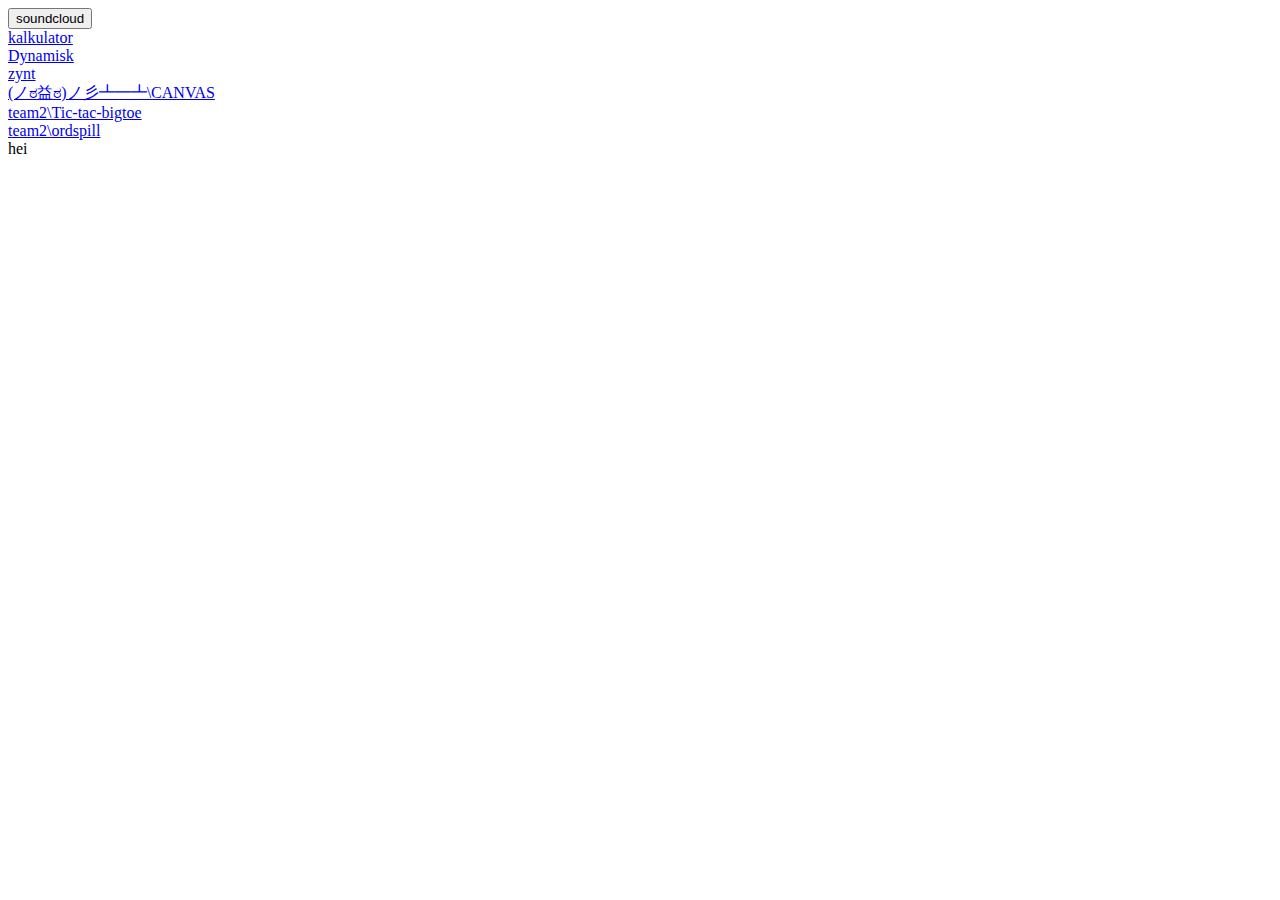
<file: Index.html>
<!DOCTYPE html>
<html lang="en">

<head>

</head>

<body>
    <button onclick="box()">soundcloud</button><br>
    <!-- <button onclick="kalkulator()">kalkulator</button> -->


    <a href="kalkulator\index.html" target="_blank">kalkulator</a><br>
    <a href="dynamisk referanse\dynamisk referanse.html" target="_blank">Dynamisk</a><br>
    <a href="zynt\zynt.html" target="_blank">zynt</a><br>
    <a href="(ノಠ益ಠ)ノ彡┻━┻\CAN.index.html" target="_blank">(ノಠ益ಠ)ノ彡┻━┻\CANVAS</a><br>
    <a href="team2\Tic-tac-bigtoe.html" target="_blank">team2\Tic-tac-bigtoe</a><br>
    <a href="ordspill Team2\index.html" target="_blank">team2\ordspill</a><br> hei
    <script>
        function box() {
            var myWindow = window.open("https://soundcloud.com/drtassen", "MsgWindow", "width=800,height=900");
            myWindow.document.write("<p>This window's name is: " + thebox + "</p>");
        }
    </script>
</body>

</html>
</file>
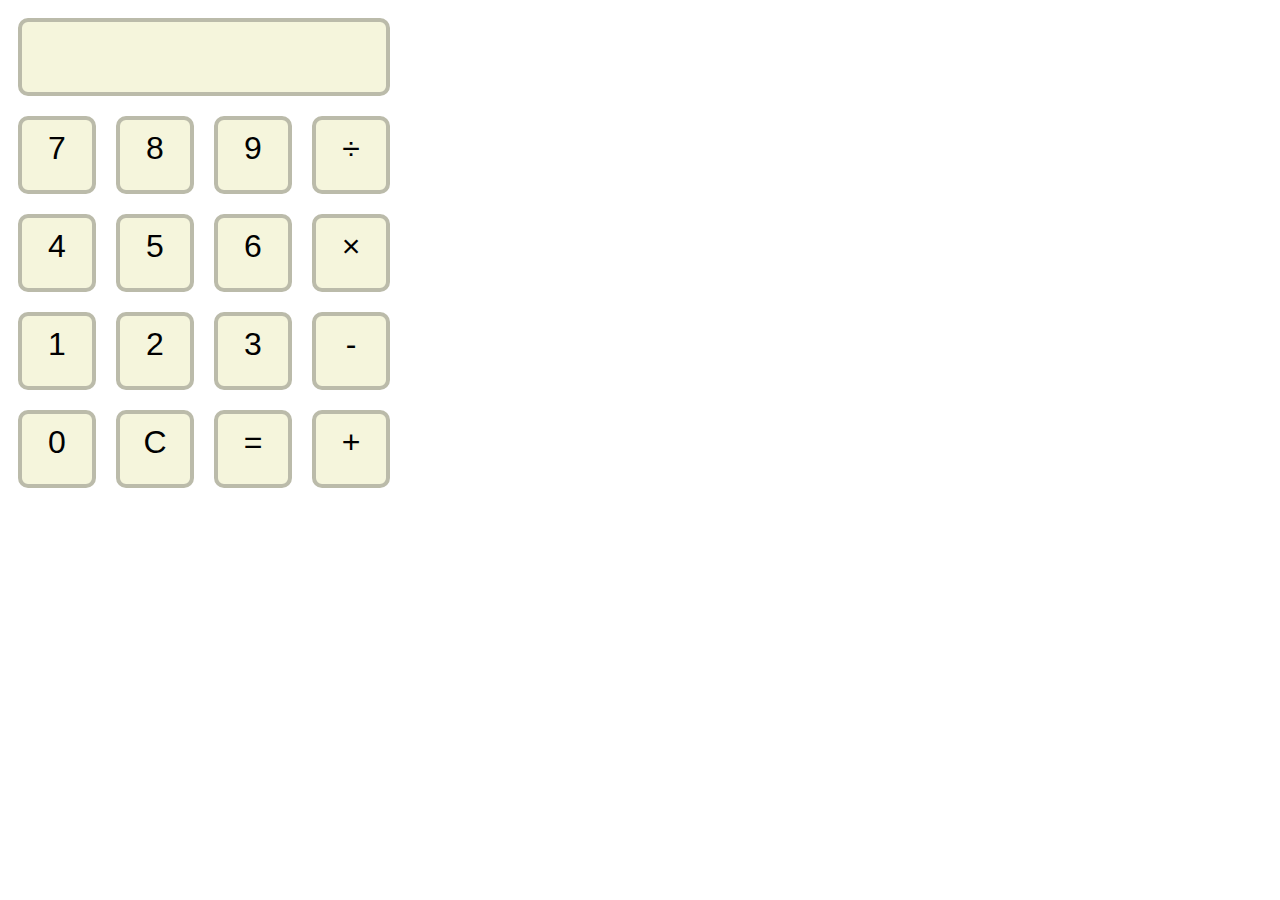
<file: kalkulator/index.html>
<!DOCTYPE html>

<html lang="en" xmlns="http://www.w3.org/1999/xhtml">

<head>
    <meta charset="utf-8" />


    <title>Kalkulator</title>
    <style type="text/css">
        div {
            float: left;
            background-color: beige;
            width: 50px;
            height: 50px;
            padding: 10px;
            margin: 10px;
            text-align: center;
            vertical-align: middle;
            font-family: helvetica;
            font-size: 200%;
            border: #bbbbaa solid 4px;
            border-radius: 10px;
        }
        
        div.resultBox {
            width: 344px;
            text-align: right;
        }
        
        div.firstInRow {
            clear: left;
        }
    </style>
</head>

<!-- //modell -->

<body>
    <div id="resultBox" class="resultBox" id="screen"></div>

    <div class="firstInRow" onclick="addCharacter(7)">7</div>
    <div onclick="addCharacter(8)">8</div>
    <div onclick="addCharacter(9)">9</div>
    <div onclick="addCharacter('÷')">÷</div>

    <div class="firstInRow" onclick="addCharacter(4)">4</div>
    <div onclick="addCharacter(5)">5</div>
    <div onclick="addCharacter(6)">6</div>
    <div onclick="addCharacter('×')">×</div>

    <div class="firstInRow" onclick="addCharacter(1)">1</div>
    <div onclick="addCharacter(2)">2</div>
    <div onclick="addCharacter(3)">3</div>
    <div onclick="addCharacter('-')">-</div>

    <div class="firstInRow" onclick="addCharacter(0)">0</div>
    <div onclick="clearResult();">C</div>
    <div onclick="calculate()">=</div>
    <div onclick="addCharacter('+')">+</div>

    <!-- controller -->

    <script type="text/javascript">
        var resultBox = document.getElementById('resultBox');

        function addCharacter(x) {
            resultBox.innerHTML += x;
        }

        function calculate() {
            var calculation = resultBox.innerHTML.replace('×', '*').replace('÷', '/');
            resultBox.innerHTML = eval(calculation);
        }

        //view 
        function clearResult() {
            resultBox.innerHTML = '';
        }
    </script>
</body>

</html>
</file>
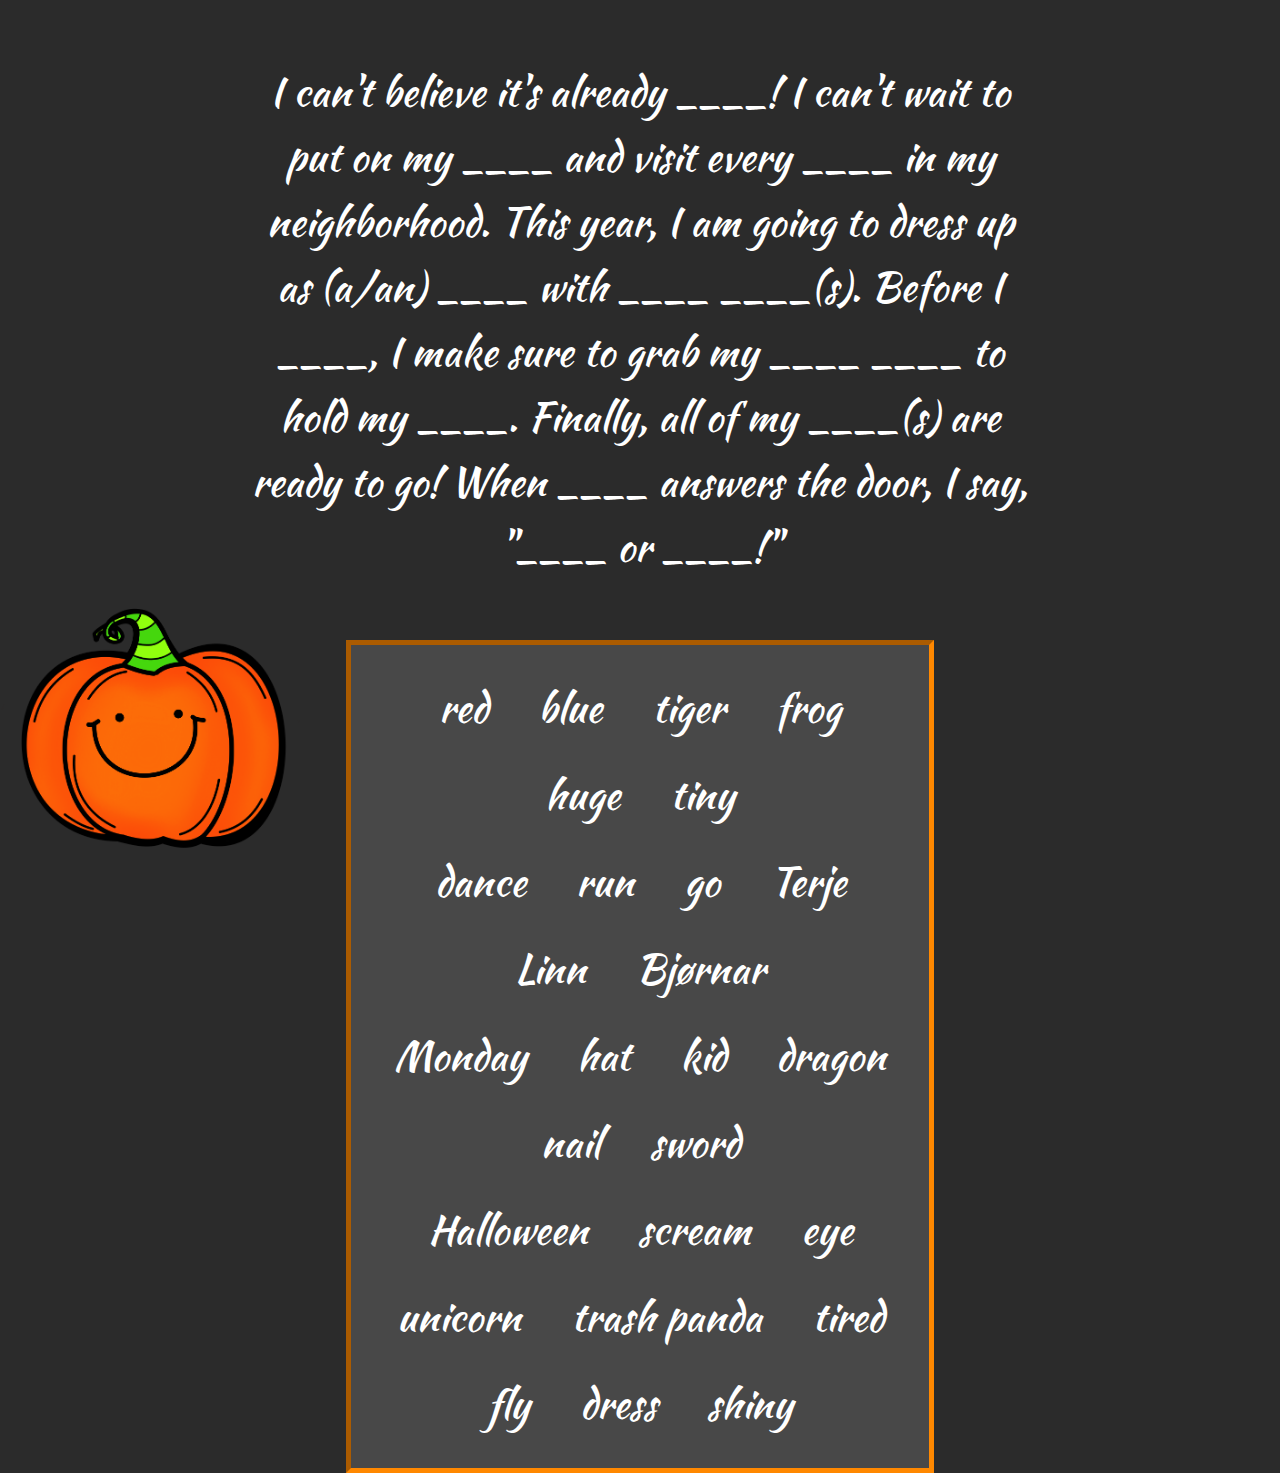
<file: ordspill Team2/index.html>
<!DOCTYPE html>
<html lang="en">

<head>
    <meta charset="UTF-8">
    <meta http-equiv="X-UA-Compatible" content="IE=edge">
    <meta name="viewport" content="width=device-width, initial-scale=1.0">
    <title>⚆ _ ⚆</title>
    <link rel="preconnect" href="https://fonts.googleapis.com">
    <link rel="preconnect" href="https://fonts.gstatic.com" crossorigin>
    <link href="https://fonts.googleapis.com/css2?family=Kaushan+Script&display=swap" rel="stylesheet">

    <link rel="stylesheet " href="css.css ">

</head>

<body>
    <div id='app'></div>

    <script src="javascripten.js "></script>
</body>


</html>
</file>
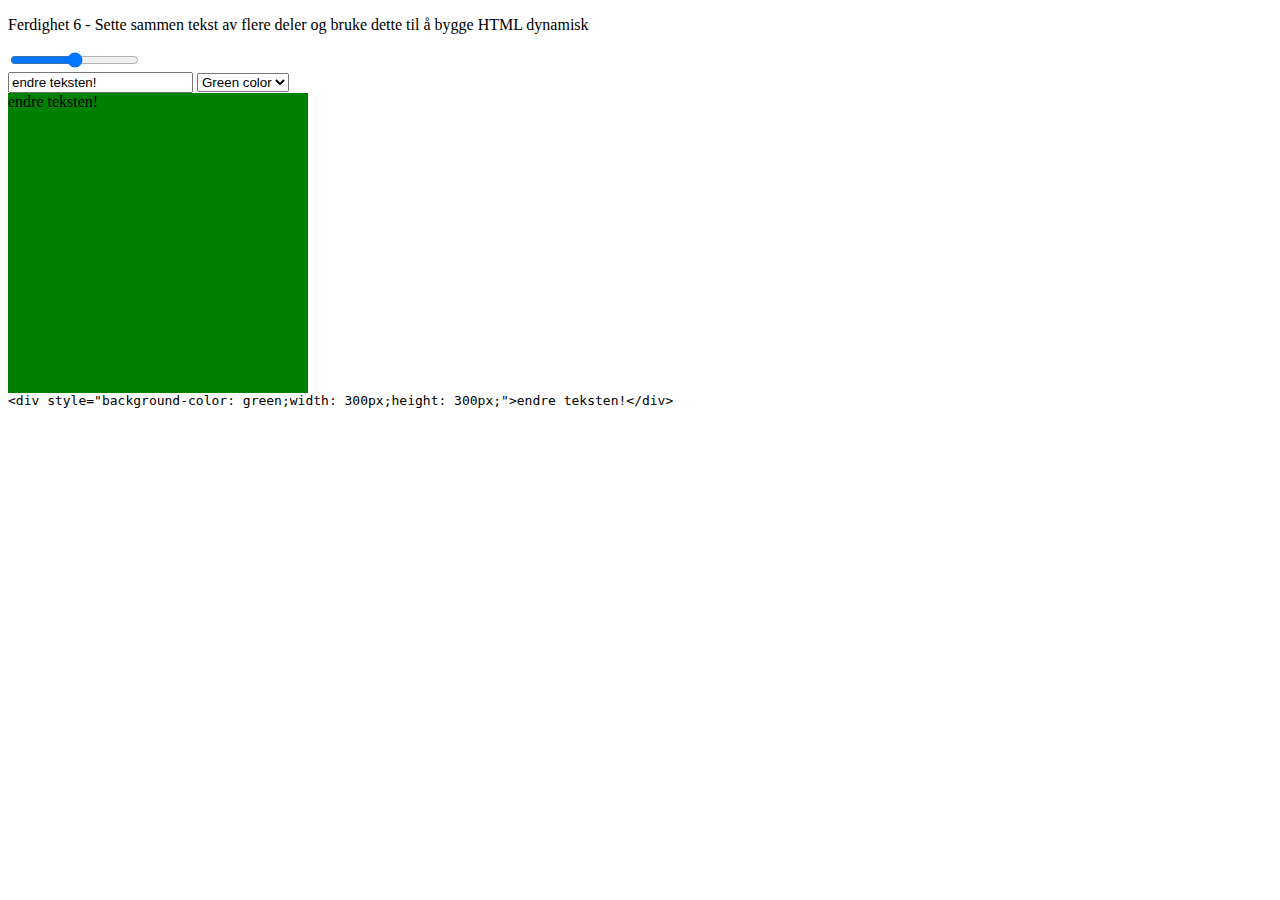
<file: dynamisk referanse/dynamisk referanse.html>
<!DOCTYPE html>

<html lang="en" xmlns="http://www.w3.org/1999/xhtml">

<head>
    <meta charset="utf-8" />
    <title></title>
</head>

<body>
    <p>Ferdighet 6 - Sette sammen tekst av flere deler og bruke dette til å bygge HTML dynamisk</p>

    <input id="sizeSlider" type="range" min="100" max="500" step="10" oninput="showDiv()" />
    <br /><input id="textInput" type="text" oninput="showDiv()" value="endre teksten!" />
    <select id="colorChooser" onchange="showDiv()">
        <option value="red">Red color</option>
        <option selected value="green">Green color</option>
        <option value="blue">Blue color</option>
    </select>
    <div id="resultat"></div>
    <div id="resultatHtml" style="font-family: monospace"></div>
    <script>
        var resultatDiv = document.getElementById('resultat');
        var resultatHtmlDiv = document.getElementById('resultatHtml');
        var sizeSlider = document.getElementById('sizeSlider');
        var textInput = document.getElementById('textInput');
        var colorChooser = document.getElementById('colorChooser');

        showDiv();

        function showDiv() {
            resultatDiv.innerHTML = '<div style="' +
                'background-color: ' + colorChooser.value + ';' +
                'width: ' + sizeSlider.value + 'px;' +
                'height: ' + sizeSlider.value + 'px;' +
                '">' +
                textInput.value + '</div>';
            resultatHtmlDiv.innerText = resultatDiv.innerHTML;
        }
    </script>
</body>

</html>
</file>
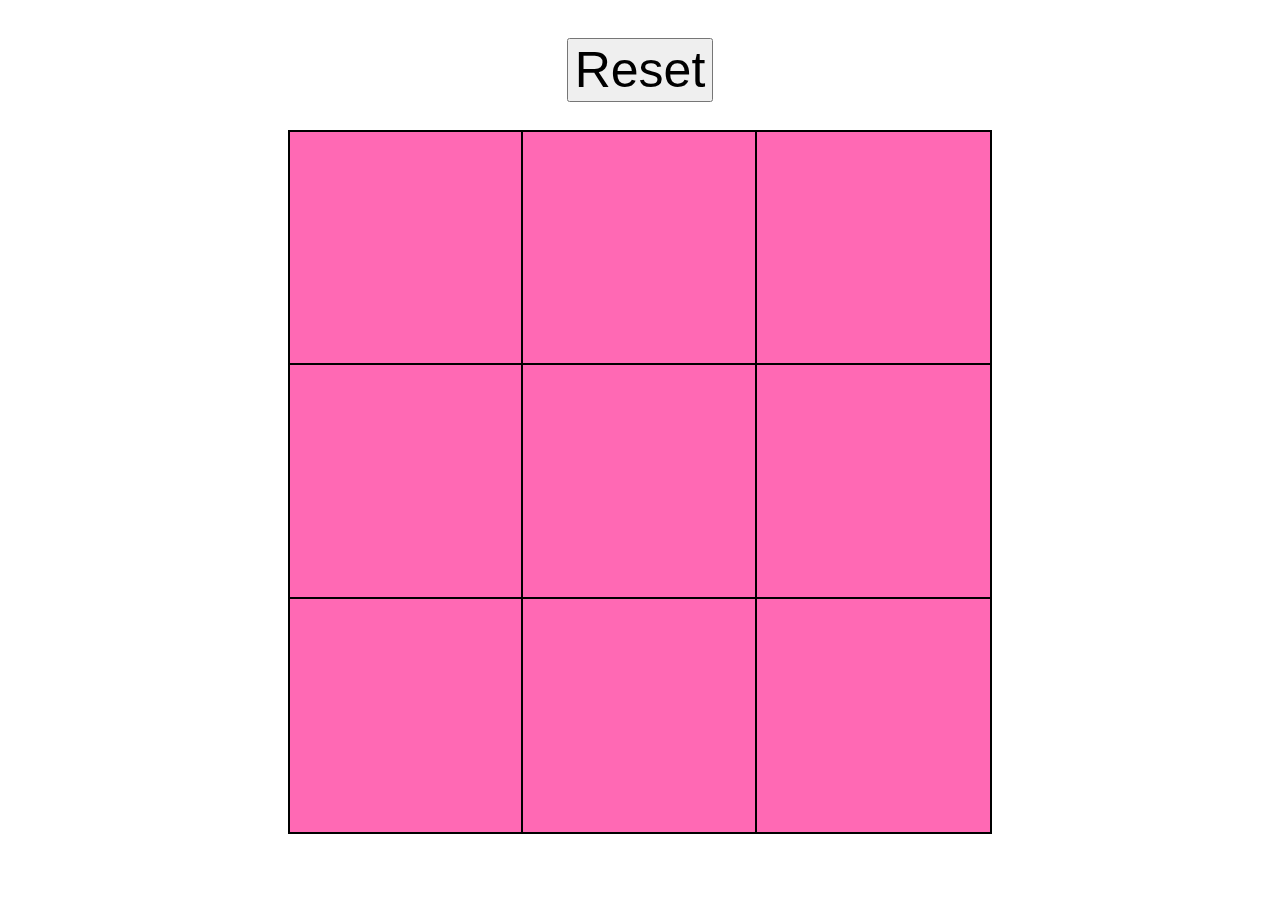
<file: team2/Tic-tac-bigtoe.html>
<!DOCTYPE html>
<html lang="en">

<head>
    <meta charset="UTF-8">
    <meta http-equiv="X-UA-Compatible" content="IE=edge">
    <meta name="viewport" content="width=device-width, initial-scale=1.0">
    <title>Tic tac bigtoe</title>
    <style>
        body {
            background-image: url(https://www.getacademy.no/img/terje.a138726e.jpeg);
            text-align: center;
        }
        
        button {
            margin: 30px;
        }
        
        button.reset {
            height: auto;
            width: auto;
            font-size: 50px;
        }
        
        /* button.DummyRemoveLater {
            display: block;
            font-size: 30px; 
        } */
        /* button.changePlayer {
            height: auto;
            width: auto;
            text-align: center;
            margin-left: 250px;
            
         } */
        
        div.sub {
            background-color: hotpink;
            width: 33.33%;
            height: 33.33%;
            outline: black 2px solid;
            float: left;
        }
        
        /* .clear {
            clear: left;
        } */
        /* .float {
            float: left;
        } */
        
        #brett {
            width: 700px;
            height: 700px;
            margin: 0 auto;
        }
        
        img {
            height: 250px;
            width: 250px;
        }
    </style>
</head>

<body>

    <button class="reset" onclick="Restart()">Reset</button>


    <div id='brett'>

        <div id="r1k1" onclick="trykk(this)" class="sub"></div>
        <div id="r1k2" onclick="trykk(this)" class="sub"></div>
        <div id="r1k3" onclick="trykk(this)" class="sub"></div>
        <div id="r2k1" onclick="trykk(this)" class="sub"></div>
        <div id="r2k2" onclick="trykk(this)" class="sub"></div>
        <div id="r2k3" onclick="trykk(this)" class="sub"></div>
        <div id="r3k1" onclick="trykk(this)" class="sub"></div>
        <div id="r3k2" onclick="trykk(this)" class="sub"></div>
        <div id="r3k3" onclick="trykk(this)" class="sub"></div>

    </div>
    <script>
        function Restart() {
            document.location = 'https://drtassen.github.io/team2//Tic-tac-bigtoe.html';
        }

        // function DummyFunction() {
        //     let player = 1;
        //     document.getElementById("dummyID").style.display = "none";
        // }

        let currentPlayer = 1;

        function trykk(rute) {
            if (currentPlayer == 1 && rute.innerHTML == '') {
                rute.innerHTML = "<img src = 'X.gif' > ";
                currentPlayer = 2;
            } else if (currentPlayer == 2 && rute.innerHTML == '') {
                rute.innerHTML = "<img src = 'O.gif' > ";
                currentPlayer = 1;
            }
        }
        /*else if (player == 2) {
                           endre.innerHTML = "<img src = 'O.gif' > ";
                           let player = 1;
                       }
                   }
 */
        // }
        /* function trykk(endre, playerX) {
            endre.innerHTML = "<img src = '/O.gif' > ";
            document.getElementById('player').classList.toggle('playerO'); */



        /* 
                function trykk(selected) {
                }
                function trykk() { */

        // }
    </script>
</body>

</html>
</file>
<file: ordspill Team2/css.css>
:root {
    font-size: 16px
}

body {
    background-color: rgb(43, 43, 43);
    margin: 0;
    text-align: center;
    background-image: url(PinClipart.com_pumpkins-in-a-row_3909232.png);
    background-repeat: no-repeat;
    background-position: left center;
    background-size: 300px;
    font-family: 'Kaushan Script', cursive;
}

body::-webkit-scrollbar {
    width: 0.25rem;
}

body ::-webkit-scrollbar-track {
    background: black;
}

body::-webkit-scrollbar-thumb {
    background: rgb(255, 136, 0);
}

div {
    /* float: left;
    clear: left;  */
    display: inline-block;
    font-size: 40px;
}

#ordUt {
    border: rgb(255, 136, 0) inset 5px;
    /* padding-top: 8%; */
    margin: auto;
    width: 60%;
    height: 40%;
    text-align: center;
    background-color: rgba(109, 109, 109, 0.452);
    padding: 20px;
}

#ordUt div {
    margin: 10px;
    font-size: 40px;
    /* height: 80px;
    width: 90px; */
    /* background-color: green; */
    padding: 1px 10px;
}

#ordUt div:hover {
    /* font-size: 70px; */
    /* color: rgb(146, 146, 146); */
    opacity: 0.5;
}


/* #historie {
    display: inline;
} */

.valgt {
    /* outline: rgb(61, 57, 57) outset 5px; */
    border-radius: 10px;
    background-color: rgb(90, 90, 90);
    box-shadow: 0px 2px 3px 1px #000000;
    color: rgb(255, 102, 0);
}

#app {
    width: 70vw;
    margin: auto;
    /* text-align: center; */
    color: white;
}

section {
    margin: 60px;
    /* padding: 20px; */
    line-height: 65px;
}
</file>
